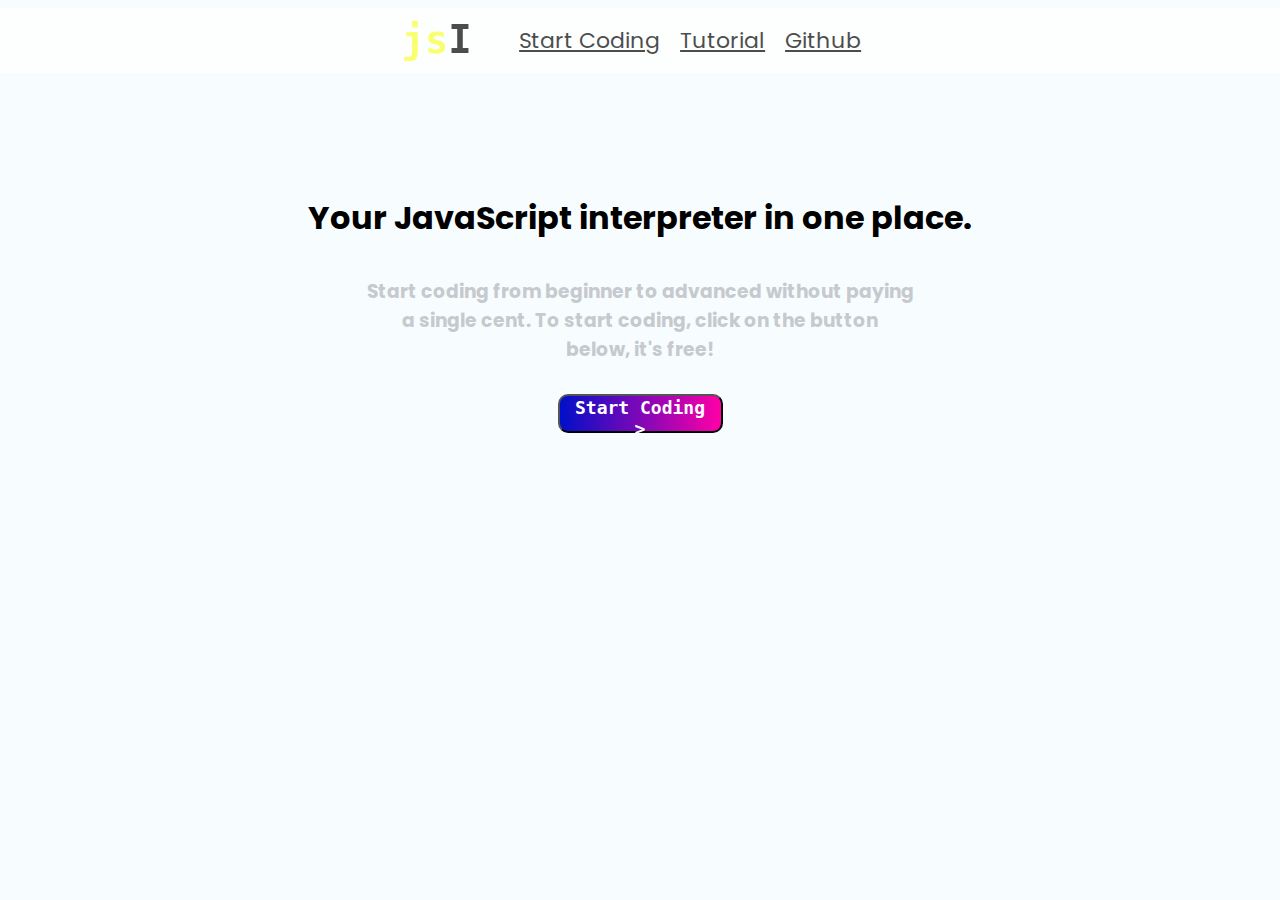
<file: index.html>
<!DOCTYPE html>
<html lang="en">
	<head>
		<title>JavaScript Interpreter</title>
		<link rel="stylesheet" href="styles.css">
		<link rel="icon" href="logo.ico">
		
	</head>
	<body>
		<div class="topbar">
			<div class="logo">
				<h2 class="js">js</h2>
				<h2> I</h2>
			</div>
			<nav>
				<a href="https://arthur3452.github.io/jsi/int/interpreter.html">Start Coding</a>
				<a href="https://www.youtube.com/watch?v=kRz69AsUCkQ" id="tutorial" onclick="change()">Tutorial</a>
				<a href="https://github.com/arthur3452">Github</a>
			</nav>
			<script>
			 function change() {
				document.getElementById("tutorial").textContent = "not mine";
			}
			</script>
		</div>
		<h1 class="scn">Your JavaScript interpreter in one place.</h1>
		<h3>Start coding from beginner to advanced without paying</h3>
		<h3>a single cent. To start coding, click on the button</h3>
		<h3>below, it's free!</h3>
		<button onclick="window.location.href='https://arthur3452.github.io/jsi/int/interpreter.html';">Start Coding ></button>
	</body>
</html>
</file>
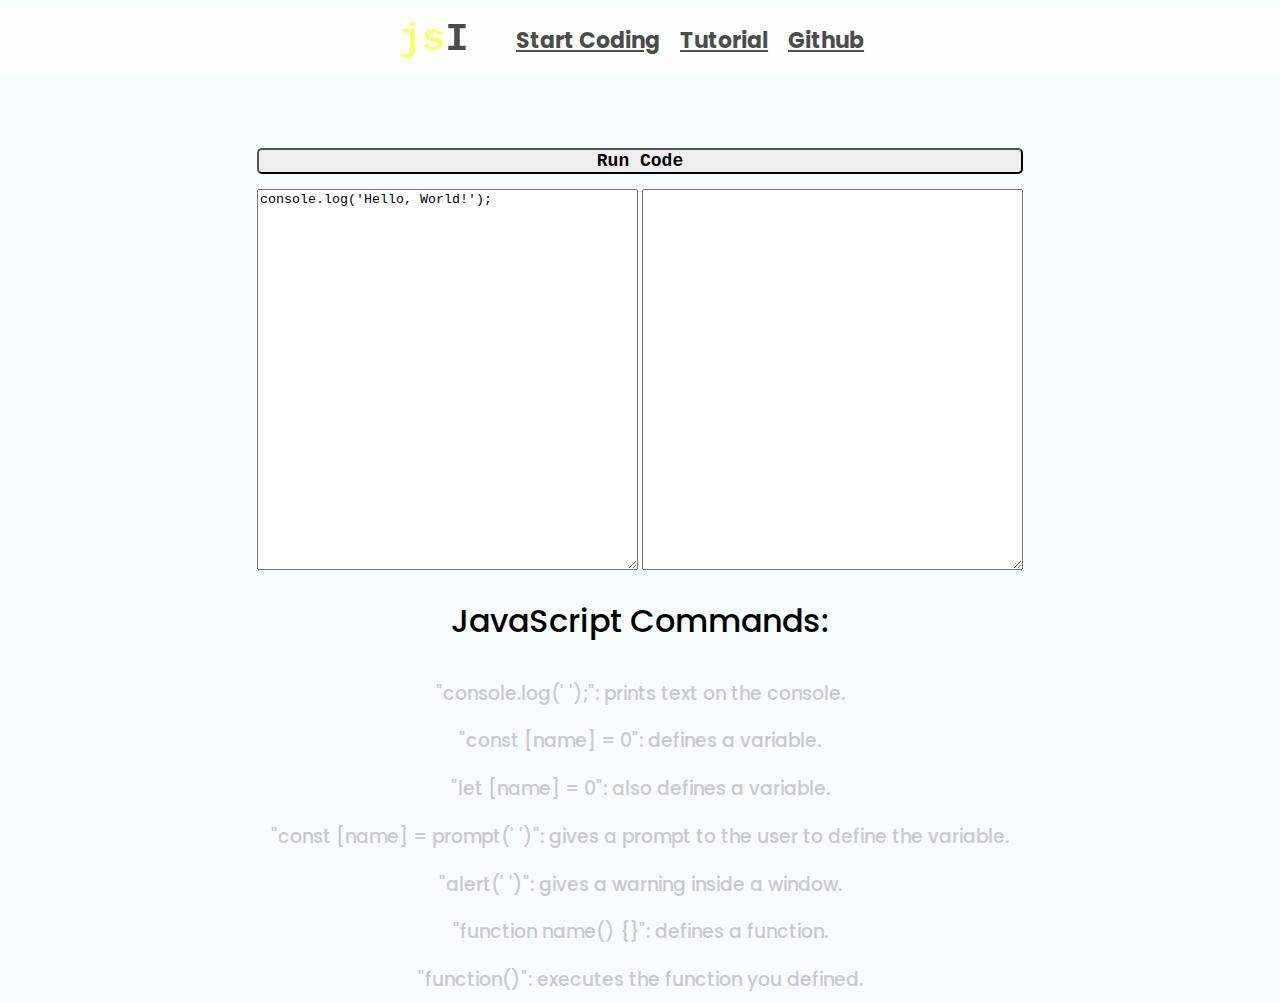
<file: int/interpreter.html>
<!DOCTYPE html>
<html lang="en">
<head>
    <title>JavaScript Interpreter</title>
    <link rel="stylesheet" href="intstyles.css">
    <link rel="icon" href="logo.ico">
</head>
<body>
    <div class="topbar">
        <div class="logo">
			<h2 class="js">js</h2>
			<h2> I</h2>
        </div>
        <nav>
            <a href="https://arthur3452.github.io/jsi/int/interpreter.html">Start Coding</a>
            <a href="https://www.youtube.com/watch?v=kRz69AsUCkQ" id="tutorial" onclick="change()">Tutorial</a>
            <a href="https://github.com/arthur3452">Github</a>
        </nav>
        <script>
            function change() {
                document.getElementById("tutorial").textContent = "not mine";
            }
        </script>
    </div>
    <div class="everything">
        <button onclick="run()">Run Code</button>
        <div class="textareas">
            <textarea id="codearea" cols="45" rows="25">console.log('Hello, World!');</textarea>
            <textarea readonly cols="45" rows="25" id="res"></textarea>
        </div>
        <script>
            function console_log_simulator(text) {
                document.getElementById("res").value += text + '\n';
            }

            const originalConsoleLog = console.log;
            console.log = console_log_simulator;

            function run() {
                let input = document.getElementById("codearea");
                let code = input.value;
                document.getElementById("res").value = ""; // Clear previous output

                try {
                    eval(code);
                } catch (error) {
                    document.getElementById("res").value = "Error: " + error;
                }

                // Restore the original console.log (important if other parts of your page rely on it)
                console.log = originalConsoleLog;
            }

            document.addEventListener('DOMContentLoaded', function() {
                const codeArea = document.getElementById('codearea');

                codeArea.addEventListener('keydown', function(event) {
                    // Auto-close parentheses, curly braces, square brackets, and quotes
                    if (event.key === '(') {
                        insertAtCursor(this, '()');
                        this.selectionStart--;
                        event.preventDefault();
                    } else if (event.key === '{') {
                        insertAtCursor(this, '{}');
                        this.selectionStart--;
                        event.preventDefault();
                    } else if (event.key === '[') {
                        insertAtCursor(this, '[]');
                        this.selectionStart--;
                        event.preventDefault();
                    } else if (event.key === '"') {
                        insertAtCursor(this, '""');
                        this.selectionStart--;
                        event.preventDefault();
                    } else if (event.key === "'") {
                        insertAtCursor(this, "''");
                        this.selectionStart--;
                        event.preventDefault();
                    }

                    // Indent with 3 spaces on Tab
                    if (event.key === 'Tab') {
                        event.preventDefault();
                        insertAtCursor(this, '   ');
                    }
					if (event.key === 'Enter') {
                        const cursorPosition = this.selectionStart;
                        const textBeforeCursor = this.value.substring(0, cursorPosition);
                        const lines = textBeforeCursor.split('\n');
                        const lastLine = lines[lines.length - 1];
                        const trimmedLastLine = lastLine.trim();

                        if (trimmedLastLine.startsWith('if (') || trimmedLastLine.startsWith('if(') || trimmedLastLine.endsWith('{')) {
                            event.preventDefault();
                            insertAtCursor(this, '\n   ');
                        } else {
                            // If not inside an 'if' block, just insert a newline
                            insertAtCursor(this, '\n');
                        }
                    }
                });

                function insertAtCursor(textArea, textToInsert) {
                    const startPos = textArea.selectionStart;
                    const endPos = textArea.selectionEnd;
                    const scrollTop = textArea.scrollTop;
                    textArea.value = textArea.value.substring(0, startPos) + textToInsert + textArea.value.substring(endPos, textArea.value.length);
                    textArea.selectionStart = startPos + textToInsert.length;
                    textArea.selectionEnd = startPos + textToInsert.length;
                    textArea.scrollTop = scrollTop;
                }
            });
        </script>
    </div>
	<h1 class="jsc">JavaScript Commands:</h1>
	<h3>"console.log(' ');": prints text on the console.</h3>
	<h3>"const [name] = 0": defines a variable.</h3>
	<h3>"let [name] = 0": also defines a variable.</h3>
	<h3>"const [name] = prompt(' ')": gives a prompt to the user to define the variable.</h3>
	<h3>"alert(' ')": gives a warning inside a window.</h3>
	<h3>"function name() {}": defines a function.</h3>
	<h3>"function()": executes the function you defined.</h3>
</body>
</html>
</file>
<file: styles.css>
@import url('https://fonts.googleapis.com/css2?family=Poppins:ital,wght@0,100;0,200;0,300;0,400;0,500;0,600;0,700;0,800;0,900;1,100;1,200;1,300;1,400;1,500;1,600;1,700;1,800;1,900&display=swap');
body {
	display: flex;
	align-items: center;
	justify-content: center;
	flex-direction: column;
	font-family: Poppins, sans-serif;
	background-color: #f7fdff;
}
.topbar {
	display: flex;
	align-items: center;
	justify-content: center;
	background-color: white;
	opacity: 0.7;
	font-family: Poppins, sans-serif;
	gap: 30px;
	width: 100vw;
	height: 65px;
}
.topbar nav {
	display: flex;
	gap: 20px;
	align-items: center;
	outline: none;
}
a {
	color: black;
	font-size: 22px;
	outline: none;
}
a:hover {
	color: purple;
	font-size: 22px;
	outline: none;
}
.scn {
	display: flex;
	padding: 100px;
	padding-bottom: 0px;
	margin-bottom: 35px;
}
.logo .js {
	color: #f9ff30;
	font-weight: bold;
	font-family: monospace;
}
.logo {
	font-family: monospace;
	font-weight: bold;
	transform: scale(2);
	display: flex;
	flex-direction: row;
	margin-right: 35px;
}
h3 {
	color: #c6cace;
	margin-top: 0px;
	margin-bottom: 0px;
}
button {
	background-image: linear-gradient(to right, #000fc8, #ff00a6);
	outline: none;
	border-radius: 10px;
	width: 165px;
	height: 39px;
	font-size: 18px;
	font-family: monospace;
	font-weight: bold;
	color: white;
	outline-color: #ffffff;
	margin-top: 30px;
}
</file>
<file: int/intstyles.css>
@import url('https://fonts.googleapis.com/css2?family=Poppins:ital,wght@0,100;0,200;0,300;0,400;0,500;0,600;0,700;0,800;0,900;1,100;1,200;1,300;1,400;1,500;1,600;1,700;1,800;1,900&display=swap');
body {
	display: flex;
	align-items: center;
	justify-content: center;
	flex-direction: column;
	font-family: Poppins, sans-serif;
	background-color: #f7fdff;
}
.topbar {
	display: flex;
	align-items: center;
	justify-content: center;
	background-color: white;
	opacity: 0.7;
	font-family: Poppins, sans-serif;
	font-weight: bold;
	gap: 30px;
	width: 100vw;
	height: 65px;
}
.topbar nav {
	display: flex;
	gap: 20px;
	align-items: center;
	outline: none;
}
a {
	color: black;
	font-size: 22px;
	outline: none;
}
a:hover {
	color: purple;
	font-size: 22px;
	outline: none;
}
.logo .js {
	color: #f9ff30;
	font-weight: bold;
	font-family: monospace;
}
.logo {
	font-family: monospace;
	font-weight: bold;
	transform: scale(2);
	display: flex;
	flex-direction: row;
	margin-right: 35px;
}
}
button {
    background-color: white
	outline: none;
	border-radius: 10px;
	font-size: 18px;
	font-family: monospace;
	font-weight: bold;
	color: white;
	outline-color: #111111;
	margin-top: 30px;
	width: 115px;
}
.everything {
	margin-top: 45px;
	display: flex;
	flex-direction: column;
}
.everything button {
	background-color: white
	outline: none;
	border-radius: 5px;
	font-size: 18px;
	font-family: monospace;
	font-weight: bold;
	color: black;
	outline-color: #111111;
	margin-top: 30px;
}
.everything .textareas {
	margin-top: 15px;
}
h3 {
	font-family: Poppins, sans-serif;
	font-weight: 500;
	margin-bottom: 0px;
	color: #c6cace;
}
h1 {
	margin-top: 20px;
	margin-bottom: 15px;
	font-family: Poppins, sans-serif;
	font-weight: 500;
}
</file>
